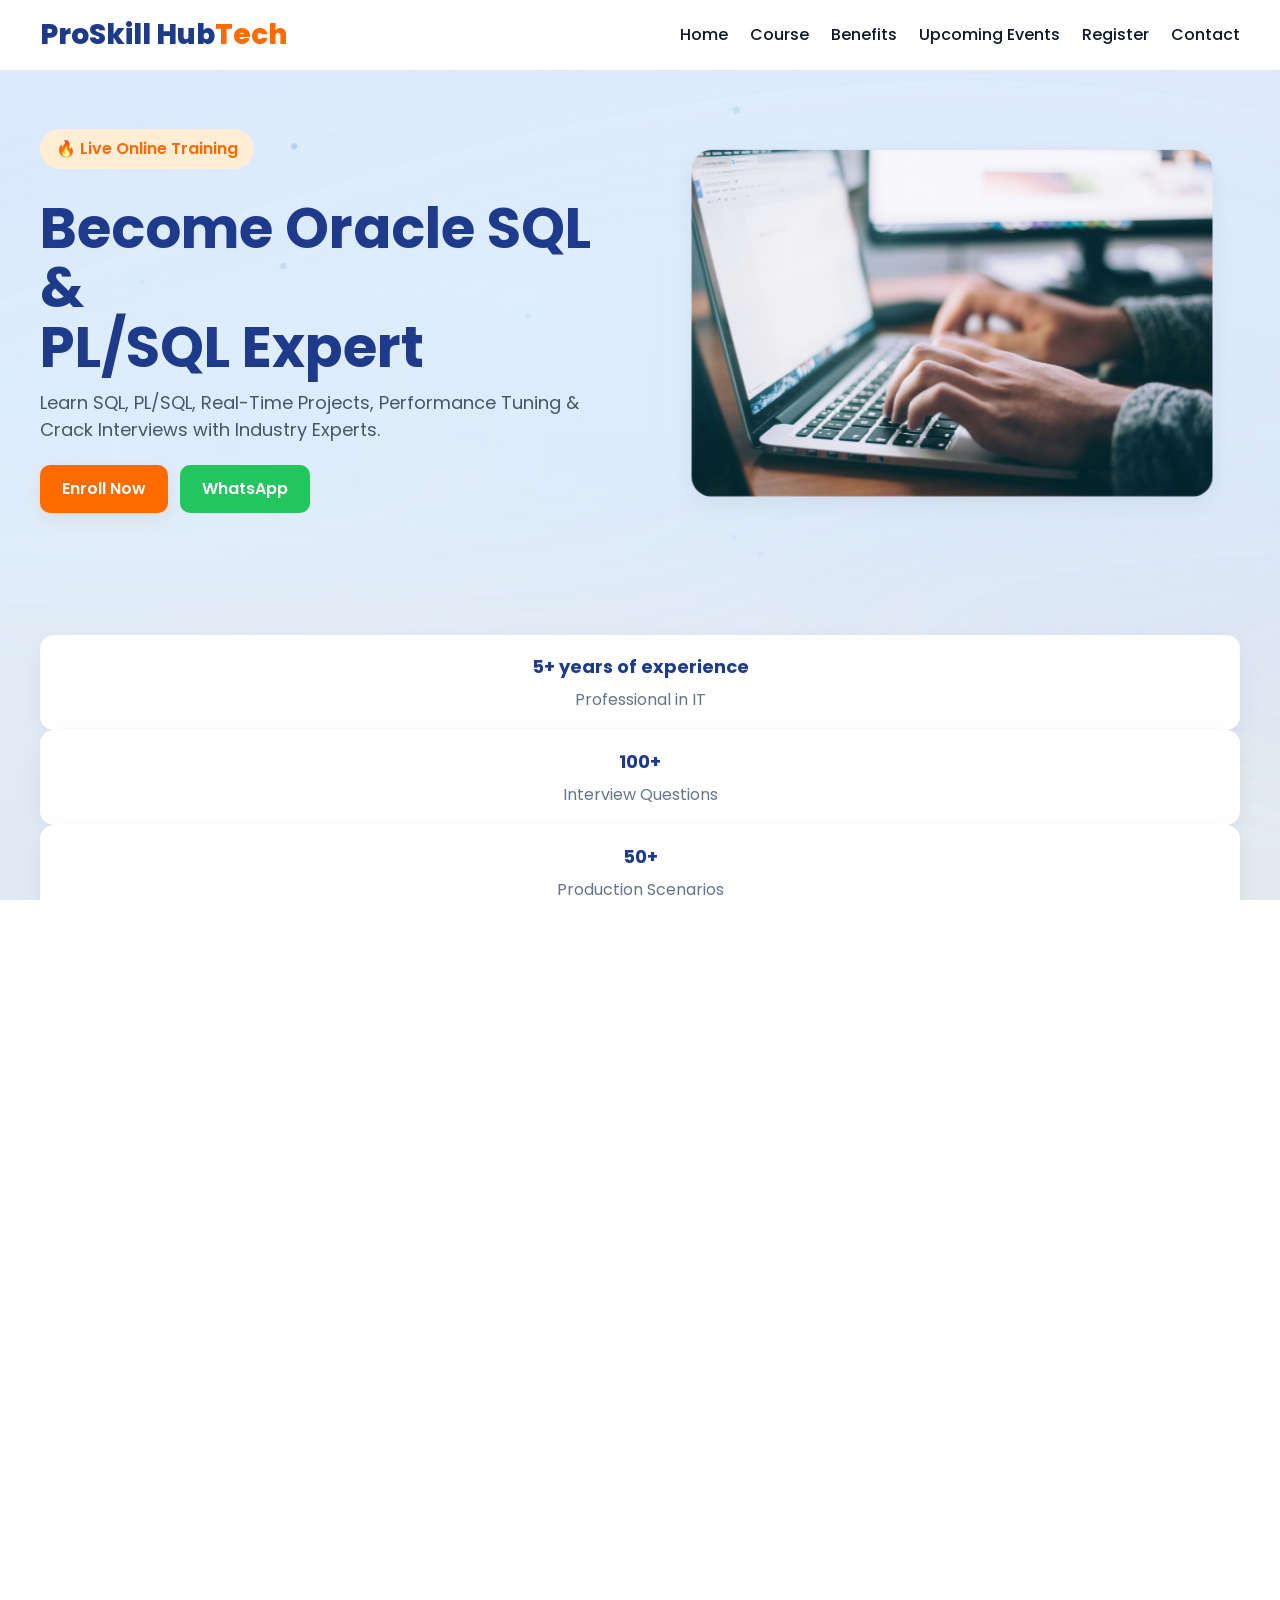
<file: index.html>
<!DOCTYPE html>
<html lang="en">
<head>
  <meta charset="utf-8" />
  <meta name="viewport" content="width=device-width, initial-scale=1" />
  <title>ProSkill Hub Tech - Oracle SQL & PL/SQL Training</title>

  <meta name="description" content="ProSkill Hub Tech - Live Oracle SQL & PL/SQL training, real-time projects, performance tuning, and interview preparation." />
  <meta property="og:title" content="ProSkill Hub Tech - Oracle SQL & PL/SQL Training" />
  <meta property="og:description" content="Live practical training, mock interviews, real-time projects and career guidance." />
  <meta property="og:type" content="website" />

  <!-- Google fonts -->
  <link rel="preconnect" href="https://fonts.googleapis.com">
  <link rel="preconnect" href="https://fonts.gstatic.com" crossorigin>
  <link href="https://fonts.googleapis.com/css2?family=Poppins:wght@300;400;500;600;700;800&display=swap" rel="stylesheet">

  <!-- Link to external CSS -->
  <link rel="stylesheet" href="style.css">
</head>
<body>
  <!-- PASTE THE BACKGROUND VISUALIZATION HERE -->
  <div id="bg-visual" aria-hidden="true">
    <canvas id="bg-canvas"></canvas>
    <svg id="bg-blobs" viewBox="0 0 1200 600" preserveAspectRatio="xMidYMid slice" focusable="false" aria-hidden="true">
      <defs>
        <linearGradient id="bgGrad" x1="0" x2="1">
          <stop offset="0%" stop-color="#e0f2fe" stop-opacity="0.9"/>
          <stop offset="100%" stop-color="#dbeafe" stop-opacity="0.7"/>
        </linearGradient>
        <filter id="blurFilter" x="-20%" y="-20%" width="140%" height="140%">
          <feGaussianBlur stdDeviation="40" />
        </filter>
      </defs>
      <g filter="url(#blurFilter)" opacity="0.9">
        <path class="blob blob-1" d="M1200 200C1100 80 900 40 700 60C500 80 300 160 160 220C40 270 0 360 0 360L1200 360Z" fill="url(#bgGrad)"/>
        <path class="blob blob-2" d="M0 420C120 360 320 320 520 340C720 360 920 420 1100 480L1200 600L0 600Z" fill="#f1f5f9" opacity="0.6"/>
      </g>
    </svg>
  </div>

  <!-- Header / Navbar -->
  <header class="site-header">
    <div class="container header-inner">
      <h2 class="logo">ProSkill Hub<span>Tech</span></h2>

      <button class="nav-toggle" aria-label="Toggle navigation" aria-expanded="false" aria-controls="site-nav-list">
        <span class="hamburger"></span>
      </button>

      <nav class="site-nav" aria-label="Primary">
        <ul id="site-nav-list">
          <li><a href="#home">Home</a></li>
          <li><a href="#course">Course</a></li>
          <li><a href="#benefits">Benefits</a></li>
          <li><a href="#upcoming">Upcoming Events</a></li>
          <li><a href="#register">Register</a></li>
          <li><a href="#contact">Contact</a></li>
        </ul>
      </nav>
    </div>
  </header>

  <!-- Hero -->
  <main>
    <section id="home" class="hero section container">
      <div class="hero-left fade-up">
        <span class="badge">🔥 Live Online Training</span>

        <h1>Become Oracle SQL & <br> PL/SQL Expert</h1>

        <p class="lead">
          Learn SQL, PL/SQL, Real-Time Projects, Performance Tuning & Crack Interviews with Industry Experts.
        </p>

        <div class="buttons">
          <a href="#register" class="btn primary">Enroll Now</a>
          <a href="https://wa.me/917823845505" class="btn whatsapp" target="_blank" rel="noopener">WhatsApp</a>
        </div>
      </div>

      <div class="hero-right fade-up">
        <img src="glenn-carstens-peters-npxXWgQ33ZQ-unsplash.jpg" alt="students learning online">
      </div>
    </section>

    <!-- Stats -->
    <section class="stats-section section container">
      <div class="stat-box fade-up">
        <h3>5+ years of experience</h3>
        <p>Professional in IT</p>
      </div>

      <div class="stat-box fade-up">
        <h3>100+</h3>
        <p>Interview Questions</p>
      </div>

      <div class="stat-box fade-up">
        <h3>50+</h3>
        <p>Production Scenarios</p>
      </div>

      <div class="stat-box fade-up">
        <h3>Call support</h3>
        <p>Support</p>
      </div>
    </section>

    <!-- Course -->
    <section id="course" class="course-section section container">
      <div class="section-title fade-up">
        <h2>Course Topics</h2>
        <p>Industry-ready Oracle SQL & PL/SQL training modules</p>
      </div>

      <div class="course-grid fade-up">
        <div class="course-card">Oracle SQL Fundamentals</div>
        <div class="course-card">Joins & Subqueries</div>
        <div class="course-card">Stored Procedures</div>
        <div class="course-card">Functions & Packages</div>
        <div class="course-card">Triggers</div>
        <div class="course-card">Collections</div>
        <div class="course-card">Bulk Collect & FORALL</div>
        <div class="course-card">Performance Tuning</div>
        <div class="course-card">Debugging</div>
        <div class="course-card">Interview Preparation</div>
      </div>
    </section>

    <!-- Benefits -->
    <section id="benefits" class="benefits-section section container">
      <div class="section-title fade-up">
        <h2>Why Students Join Us?</h2>
      </div>

      <div class="benefits-grid">
        <div class="benefit-card fade-up">
          <div class="icon">💻</div>
          <h3>Live Practical Training</h3>
          <p>Hands-on coding with real-time Oracle projects.</p>
        </div>

        <div class="benefit-card fade-up">
          <div class="icon">🎯</div>
          <h3>Interview Focused</h3>
          <p>Scenario-based interview preparation and mock sessions.</p>
        </div>

        <div class="benefit-card fade-up">
          <div class="icon">📚</div>
          <h3>Assignments</h3>
          <p>Daily practice tasks and SQL challenges.</p>
        </div>

        <div class="benefit-card fade-up">
          <div class="icon">🏆</div>
          <h3>Career Guidance</h3>
          <p>Resume support and career roadmap guidance.</p>
        </div>
      </div>
    </section>

    <!-- Upcoming Events -->
    <section id="upcoming" class="events-section section container">
      <div class="section-title fade-up">
        <h2>Upcoming Events</h2>
        <p>Join our upcoming sessions and workshops — live, hands-on, and interview-focused.</p>
      </div>

      <div class="events-grid" aria-live="polite">
        <article class="event-card cube-card fade-up" tabindex="0" role="article" aria-label="Web Development">
          <div class="cube">
            <div class="face face-front">
              <div class="event-icon">🌐</div>
              <h3>Web Development</h3>
              <p>React, Node.js, and full-stack mastery.</p>
            </div>
          </div>
        </article>

        <article class="event-card cube-card fade-up" tabindex="0" role="article" aria-label="Robotics">
          <div class="cube">
            <div class="face face-front">
              <div class="event-icon">🤖</div>
              <h3>Robotics</h3>
              <p>Automation and embedded control systems.</p>
            </div>
          </div>
        </article>

        <article class="event-card cube-card fade-up" tabindex="0" role="article" aria-label="Data Science">
          <div class="cube">
            <div class="face face-front">
              <div class="event-icon">📊</div>
              <h3>Data Science</h3>
              <p>Data visualization and predictive analytics.</p>
            </div>
          </div>
        </article>

        <article class="event-card cube-card fade-up" tabindex="0" role="article" aria-label="Java and Spring">
          <div class="cube">
            <div class="face face-front">
              <div class="event-icon">☕</div>
              <h3>Java / Spring</h3>
              <p>Core Java, Spring Boot, and backend fundamentals.</p>
            </div>
          </div>
        </article>

        <article class="event-card cube-card fade-up" tabindex="0" role="article" aria-label="Python Scripting">
          <div class="cube">
            <div class="face face-front">
              <div class="event-icon">🐍</div>
              <h3>Python Scripting</h3>
              <p>Automation, scripting, and data tasks with Python.</p>
            </div>
          </div>
        </article>
      </div>
    </section>

    <!-- Registration -->
    <section id="register" class="register-section section container">
      <div class="register-container">
        <div class="trainer-card fade-up">
          <div class="trainer-image">
            <img src="images/sharique.png" alt="Sharique Sheikh">
          </div>

          <div class="trainer-content">
            <span class="trainer-tag">Founder & Trainer</span>

            <h2>Transform Your Career Into Success: Learn Oracle SQL & PL/SQL With Sharique Sheikh!</h2>

            <p>Welcome to <strong>ProSkill Hub Tech</strong>, where students and professionals learn Oracle SQL, PL/SQL, Real-Time Projects, Performance Tuning, and Interview Preparation through practical industry-level training.</p>

            <div class="trainer-points">
              <p>✔ Expert Oracle Training</p>
              <p>✔ Real-Time Production Scenarios</p>
              <p>✔ Mock Interviews & Resume Guidance</p>
              <p>✔ Practical Hands-On Sessions</p>
            </div>
          </div>
        </div>

        <aside class="register-form fade-up">
          <form action="https://formsubmit.co/proskillhubtech@gmail.com" method="POST" class="form">
            <input type="text" name="name" placeholder="Full Name" required autocomplete="name">
            <input type="email" name="email" placeholder="Email Address" required autocomplete="email">
            <input type="tel" name="phone" placeholder="Mobile Number" required autocomplete="tel">

            <select name="experience" required>
              <option value="">Experience Level</option>
              <option>Fresher</option>
              <option>0-2 Years</option>
              <option>2-5 Years</option>
              <option>5+ Years</option>
            </select>

            <textarea name="message" rows="4" placeholder="Your Message"></textarea>

            <button type="submit" class="btn primary">Submit Registration</button>

            <input type="hidden" name="_captcha" value="false">
            <input type="hidden" name="_next" value="https://sharique-code93.github.io/proskillhub-tech/thankyou.html">
          </form>
        </aside>
      </div>
    </section>
  </main>

  <!-- Footer -->
  <footer id="contact" class="site-footer">
    <div class="container footer-inner">
      <div>
        <h3>Contact</h3>
        <p>Email: proskillhubtech@gmail.com</p>
        <p>Phone: +91 7823845505</p>
      </div>

      <div class="footer-links">
        <a href="https://github.com" target="_blank" rel="noopener">GitHub</a>
        <a href="https://linkedin.com" target="_blank" rel="noopener">LinkedIn</a>
        <a href="https://wa.me/917823845505" target="_blank" rel="noopener">WhatsApp</a>
      </div>
    </div>

    <p class="copyright">© 2026 ProSkill Hub Tech. All Rights Reserved.</p>
  </footer>

  <!-- Link to external JS -->
  <script src="script.js"></script>
</body>
</html>
</file>
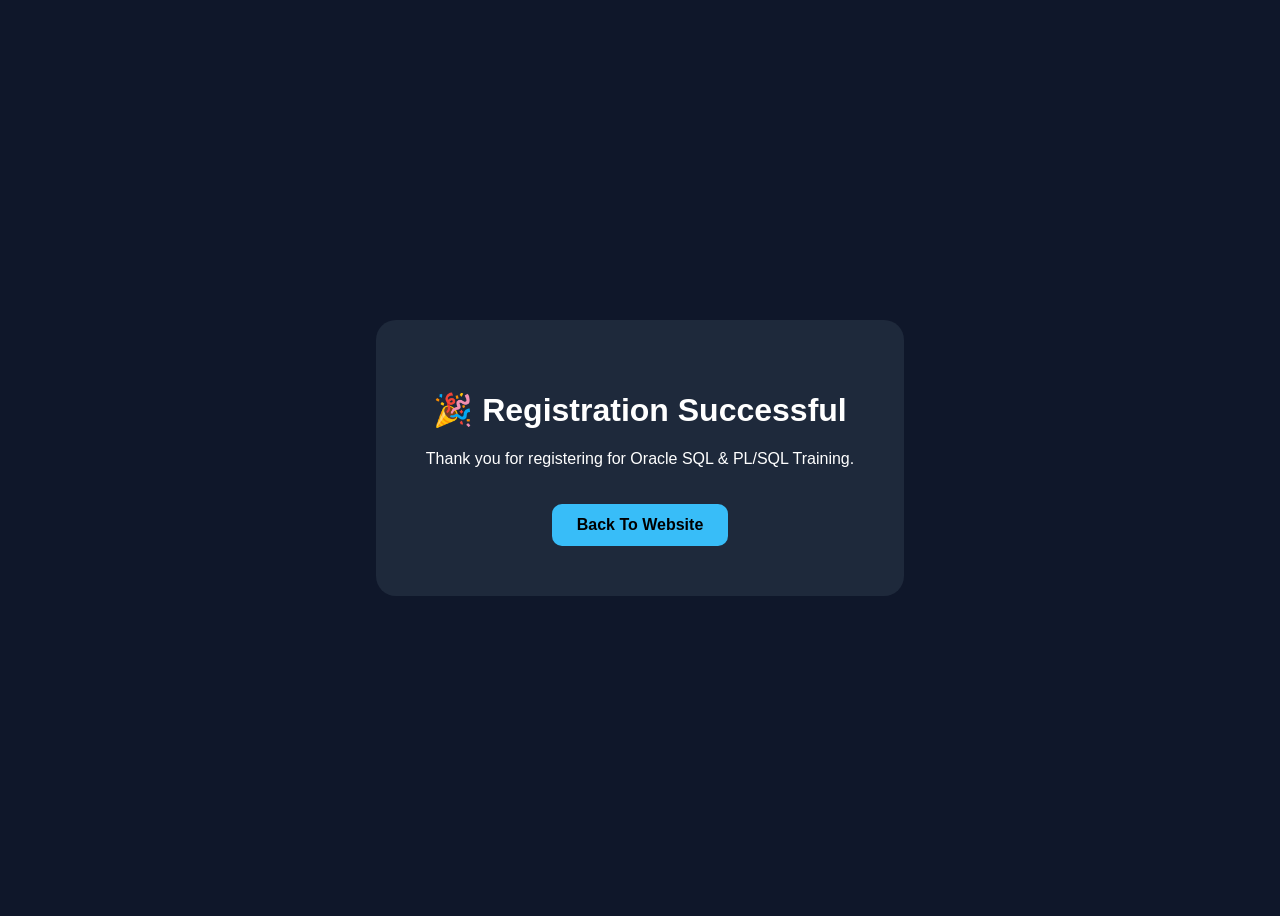
<file: thankyou.html>
<!DOCTYPE html>
<html>
<head>
    <title>Thank You</title>

    <style>
        body{
            font-family:Arial;
            background:#0f172a;
            color:white;
            display:flex;
            justify-content:center;
            align-items:center;
            height:100vh;
            text-align:center;
        }

        .box{
            background:#1e293b;
            padding:50px;
            border-radius:20px;
        }

        a{
            display:inline-block;
            margin-top:20px;
            padding:12px 25px;
            background:#38bdf8;
            color:black;
            text-decoration:none;
            border-radius:10px;
            font-weight:bold;
        }
    </style>
</head>

<body>

    <div class="box">

        <h1>🎉 Registration Successful</h1>

        <p>
            Thank you for registering for Oracle SQL & PL/SQL Training.
        </p>

        <a href="index.html">
            Back To Website
        </a>

    </div>

</body>
</html>
</file>
<file: style.css>
:root{
  --primary:#1e3a8a;
  --secondary:#ff6b00;
  --accent:#22c55e;
  --light:#f8fafc;
  --dark:#0f172a;
  --container:1200px;
  --gutter:20px;
  --card-radius:14px;
  --shadow-1: 0 8px 24px rgba(2,6,23,0.06);
}

/* Reset and base */
*{box-sizing:border-box;margin:0;padding:0}
html,body{height:100%}
html{scroll-behavior:smooth}
body{
  font-family:'Poppins',sans-serif;
  color:#1e293b;
  background:linear-gradient(-45deg,#e0f2fe,#f8fafc,#e2e8f0,#dbeafe);
  background-size:400% 400%;
  animation:gradientMove 12s ease infinite;
  -webkit-font-smoothing:antialiased;
  -moz-osx-font-smoothing:grayscale;
  line-height:1.5;
  -webkit-text-size-adjust:100%;
  overflow-x:hidden;
}

/* Background animation */
@keyframes gradientMove{
  0%{background-position:0% 50%}
  50%{background-position:100% 50%}
  100%{background-position:0% 50%}
}

/* Layout helpers */
.container{max-width:var(--container);margin:0 auto;padding:0 var(--gutter)}
.section{padding:64px 0}
img{max-width:100%;height:auto;display:block}

/* Header */
header{background:#fff;position:sticky;top:0;z-index:999;border-bottom:1px solid #e5e7eb}
.header-inner{display:flex;align-items:center;justify-content:space-between;padding:14px 0;gap:12px}
.logo{font-size:clamp(20px,2.2vw,28px);font-weight:800;color:var(--primary)}
.logo span{color:var(--secondary)}

/* Nav */
nav{display:flex;align-items:center}
nav ul{display:flex;gap:22px;list-style:none}
nav a{text-decoration:none;color:var(--dark);font-weight:500;transition:color .18s}
nav a:hover{color:var(--secondary)}

/* Mobile toggle */
.nav-toggle{display:none;background:transparent;border:0;cursor:pointer;padding:8px}
.hamburger{width:26px;height:2px;background:#111;display:block;position:relative}
.hamburger::before,.hamburger::after{content:"";position:absolute;left:0;width:26px;height:2px;background:#111;transition:transform .25s}
.hamburger::before{top:-8px}
.hamburger::after{top:8px}

/* HERO: layout + spacing improvements */
.hero{
  display:flex;
  gap:36px;
  align-items:center;
  padding:48px 0;
  /* ensure hero never overflows */
  min-height: calc(60vh - 40px);
}
.hero-left{flex:1;min-width:0;padding-right:12px}
.hero-right{flex:1;display:flex;justify-content:center;min-width:0;align-items:center;position:relative;overflow:visible}
.hero-right img{
  max-width:520px;
  width:100%;
  border-radius:20px;
  object-fit:cover;
  box-shadow:var(--shadow-1);
  transform-origin:center center;
  will-change:transform,opacity;
  transition:transform .9s cubic-bezier(.2,.9,.3,1),opacity .9s ease;
}

/* Badge & typography */
.badge{display:inline-block;background:#ffedd5;color:var(--secondary);padding:8px 16px;border-radius:999px;font-weight:600;margin-bottom:18px}
h1{font-size:clamp(28px,5vw,56px);line-height:1.06;color:var(--primary);margin:12px 0}
.lead{font-size:clamp(15px,1.6vw,18px);color:#475569;margin-bottom:22px}
.buttons{display:flex;gap:12px;flex-wrap:wrap}
.btn{display:inline-block;padding:12px 22px;border-radius:10px;text-decoration:none;font-weight:600;transition:transform .18s,background .18s}
.primary{background:var(--secondary);color:#fff;box-shadow:0 6px 18px rgba(255,107,0,0.12)}
.primary:hover{transform:translateY(-3px);background:#e55a00}
.whatsapp{background:var(--accent);color:#fff}
.whatsapp:hover{transform:translateY(-3px);background:#16a34a}

/* CTA pulse (subtle) */
.btn.primary.pulse{
  animation:ctaPulse 2.8s ease-in-out infinite;
}
@keyframes ctaPulse{
  0%{box-shadow:0 6px 18px rgba(255,107,0,0.12);transform:translateY(0)}
  50%{box-shadow:0 18px 40px rgba(255,107,0,0.12);transform:translateY(-4px)}
  100%{box-shadow:0 6px 18px rgba(255,107,0,0.12);transform:translateY(0)}
}

/* Stats */
.stats-grid{display:grid;grid-template-columns:repeat(4,1fr);gap:18px;padding:20px 0}
.stat-box{background:#fff;padding:18px;border-radius:var(--card-radius);text-align:center;box-shadow:var(--shadow-1);transition:transform .2s}
.stat-box:hover{transform:translateY(-6px)}
.stat-box h3{color:var(--primary);font-size:18px;margin-bottom:8px}
.stat-box p{color:#64748b}

/* Section title */
.section-title{text-align:center;margin-bottom:28px}
.section-title h2{font-size:clamp(22px,3.2vw,42px);color:var(--primary);margin-bottom:8px}
.section-title p{color:#64748b}

/* Course grid */
.course-grid{display:grid;grid-template-columns:repeat(auto-fit,minmax(220px,1fr));gap:18px}
.course-card{background:#fff;padding:18px;border-radius:14px;text-align:center;font-weight:600;box-shadow:0 10px 25px rgba(0,0,0,.05);transition:transform .18s}
.course-card:hover{transform:translateY(-6px)}

/* Benefits */
.benefits-grid{display:grid;grid-template-columns:repeat(auto-fit,minmax(220px,1fr));gap:18px}
.benefit-card{background:#fff;padding:22px;border-radius:14px;text-align:center;box-shadow:0 10px 25px rgba(0,0,0,.05);transition:transform .18s}
.benefit-card:hover{transform:translateY(-6px)}
.icon{font-size:36px;margin-bottom:12px}
.benefit-card h3{color:var(--primary);margin-bottom:8px}
.benefit-card p{color:#64748b}

/* Register area */
.register-grid{display:grid;grid-template-columns:1fr minmax(280px,420px);gap:24px;align-items:start}
.trainer-card{display:flex;gap:18px;background:#fff;padding:18px;border-radius:14px;box-shadow:var(--shadow-1);align-items:center;min-width:0}
.trainer-image img{width:100%;max-width:260px;border-radius:12px;object-fit:cover;box-shadow:0 12px 30px rgba(0,0,0,.12)}
.trainer-content{flex:1;min-width:0}
.trainer-tag{display:inline-block;background:#dbeafe;color:var(--primary);padding:8px 14px;border-radius:999px;font-weight:600;margin-bottom:12px}
.trainer-content h2{font-size:clamp(18px,2.6vw,32px);color:var(--primary);margin:10px 0}
.trainer-content p{color:#475569;font-size:15px;margin-bottom:10px}
.trainer-points p{font-size:15px;font-weight:500;margin-bottom:8px}

/* Form */
.form-card{background:#fff;padding:18px;border-radius:12px;box-shadow:var(--shadow-1)}
.form-card form{display:flex;flex-direction:column;gap:10px}
.form-card input,.form-card select,.form-card textarea{
  padding:12px;border-radius:8px;border:1px solid #e6e9ef;font-size:15px;width:100%;min-width:0;
}
.form-card input:focus,.form-card select:focus,.form-card textarea:focus{border-color:var(--primary);box-shadow:0 6px 18px rgba(30,58,138,.06)}
.form-card button{padding:12px 18px;border-radius:10px;border:0;background:var(--secondary);color:#fff;font-weight:700;cursor:pointer}

/* Footer */
footer{padding:28px 0;background:transparent;border-top:1px solid rgba(15,23,42,.04)}
.footer-inner{display:flex;justify-content:space-between;gap:20px;align-items:center;flex-wrap:wrap}
.footer-inner .contact{min-width:0}
.footer-inner p{color:#475569}
.footer-links{display:flex;gap:12px;align-items:center}
.footer-links a{color:var(--dark);text-decoration:none;font-weight:600}
.footer-links a:hover{color:var(--secondary)}
.copyright{color:#64748b;margin-top:12px;text-align:center}

/* Fade-up animation + stagger helpers */
.fade-up{opacity:0;transform:translateY(18px);transition:opacity .6s ease,transform .6s ease}
.fade-up.show{opacity:1;transform:none}
.fade-up.stagger-1{transition-delay:0.08s}
.fade-up.stagger-2{transition-delay:0.16s}
.fade-up.stagger-3{transition-delay:0.24s}

/* Parallax helper for hero image (subtle) */
.hero-right.parallax img{transform:translateY(0) scale(1)}
.hero-right.parallax.show img{transform:translateY(-8px) scale(1.02)}

/* Prevent long text overflow */
.prevent-overflow{overflow-wrap:break-word;word-break:break-word;hyphens:auto}

/* Responsive */
@media (max-width:1024px){
  .stats-grid{grid-template-columns:repeat(2,1fr)}
  .register-grid{grid-template-columns:1fr 360px}
  .hero{min-height:50vh}
}

@media (max-width:768px){
  .nav-toggle{display:block}
  nav{position:fixed;inset:0;top:64px;background:rgba(255,255,255,.98);backdrop-filter:blur(6px);transform:translateY(-120%);transition:transform .28s;display:block;padding:0}
  nav ul{flex-direction:column;padding:28px;gap:18px}
  nav.open{transform:translateY(0)}
  .nav-toggle.open .hamburger{background:transparent}
  .nav-toggle.open .hamburger::before{transform:translateY(8px) rotate(45deg)}
  .nav-toggle.open .hamburger::after{transform:translateY(-8px) rotate(-45deg)}

  .hero{flex-direction:column;align-items:flex-start;padding:28px 0}
  .hero-right{width:100%}
  .hero-right img{max-width:420px;border-radius:16px}
  .stats-grid{grid-template-columns:repeat(2,1fr)}
  .register-grid{grid-template-columns:1fr;gap:18px}
  .trainer-card{flex-direction:column;text-align:center;padding:16px}
  .trainer-image img{max-width:220px;margin:0 auto}
  .section{padding:36px 0}
  .footer-inner{flex-direction:column;align-items:flex-start}
  .footer-inner .footer-links{margin-top:12px}
}

/* Reduced motion */
@media (prefers-reduced-motion: reduce){
  .fade-up{transition:none;opacity:1;transform:none}
  .btn.primary.pulse{animation:none}
  .hero-right img{transition:none}
}


/* =========================
   Upcoming Events: cube cards + sliding reveal (DE-DUPED)
   ========================= */

.events-section { padding-top: 36px; padding-bottom: 56px; }
.events-grid {
  display: grid;
  grid-template-columns: repeat(4, 1fr);
  gap: 18px;
  align-items: stretch;
  margin-top: 18px;
}

/* Make grid responsive */
@media (max-width: 1024px) {
  .events-grid { grid-template-columns: repeat(3, 1fr); }
}
@media (max-width: 768px) {
  .events-grid { grid-template-columns: repeat(2, 1fr); }
}
@media (max-width: 420px) {
  .events-grid { grid-template-columns: 1fr; }
}

/* Card base */
.event-card {
  background: linear-gradient(180deg, #ffffff 0%, #fbfdff 100%);
  border-radius: 14px;
  box-shadow: 0 12px 30px rgba(2,6,23,0.06);
  min-height: 160px;
  display: flex;
  align-items: center;
  justify-content: center;
  padding: 18px;
  transform-style: preserve-3d;
  perspective: 900px;
  transition: transform .36s cubic-bezier(.2,.9,.3,1), box-shadow .28s;
  will-change: transform, opacity;
  outline: none;
}

/* Cube wrapper */
.cube {
  width: 100%;
  height: 100%;
  transform-style: preserve-3d;
  transition: transform .5s cubic-bezier(.2,.9,.3,1);
  display:flex;
  align-items:center;
  justify-content:center;
}

/* Face */
.face {
  backface-visibility: hidden;
  transform: translateZ(0);
  text-align: center;
  padding: 8px;
}
.face h3 { color: var(--primary); margin: 8px 0; font-size: 18px; }
.face p { color: #64748b; font-size: 14px; margin: 0; }

/* Icon */
.event-icon { font-size: 36px; margin-bottom: 8px; }

/* Hover / focus 3D tilt */
.event-card:hover .cube,
.event-card:focus .cube,
.event-card:focus-visible .cube {
  transform: rotateX(6deg) rotateY(-8deg) translateZ(6px) scale(1.01);
}
.event-card:hover,
.event-card:focus,
.event-card:focus-visible {
  transform: translateY(-6px);
  box-shadow: 0 22px 48px rgba(2,6,23,0.10);
}

/* Sliding reveal animation (from left/right with slight rotate) */
.event-card {
  opacity: 0;
  transform: translateY(18px) translateX(0) rotateX(0deg);
}
.event-card.slide-in {
  opacity: 1;
  transform: translateY(0) translateX(0) rotateX(0deg);
  transition: transform .6s cubic-bezier(.2,.9,.3,1), opacity .6s ease;
}

/* Directional slide helpers (JS will add stagger and direction classes) */
.event-card.dir-left { transform: translateX(-28px) rotateY(6deg); }
.event-card.dir-right { transform: translateX(28px) rotateY(-6deg); }
.event-card.dir-left.slide-in,
.event-card.dir-right.slide-in { transform: translateX(0) rotateY(0deg); }

/* Stagger delays for events (safe up to 8) */
.event-card.stagger-1 { transition-delay: 0.06s; }
.event-card.stagger-2 { transition-delay: 0.12s; }
.event-card.stagger-3 { transition-delay: 0.18s; }
.event-card.stagger-4 { transition-delay: 0.24s; }
.event-card.stagger-5 { transition-delay: 0.30s; }
.event-card.stagger-6 { transition-delay: 0.36s; }
.event-card.stagger-7 { transition-delay: 0.42s; }
.event-card.stagger-8 { transition-delay: 0.48s; }

/* Ensure keyboard focus visible */
.event-card:focus-visible {
  box-shadow: 0 0 0 4px rgba(30,58,138,0.08);
  border-radius: 14px;
}

/* Small visual tweak for long text */
.events-grid .face p { min-height: 40px; }

/* Reduced motion: disable transforms and transitions */
@media (prefers-reduced-motion: reduce) {
  .event-card, .cube { transition: none !important; transform: none !important; opacity: 1 !important; }
}

/* =========================
   Background visualization
   ========================= */

#bg-visual {
  position: fixed;
  inset: 0;
  z-index: 0; /* behind header/content which use higher z-index */
  pointer-events: none; /* non-interactive */
  overflow: hidden;
}

/* Canvas covers full viewport */
#bg-canvas {
  position: absolute;
  inset: 0;
  width: 100%;
  height: 100%;
  display: block;
  transform: translateZ(0); /* promote to its own layer */
  will-change: transform, opacity;
  opacity: 0.9;
}

/* SVG blobs sit above canvas but behind content */
#bg-blobs {
  position: absolute;
  inset: 0;
  width: 120%;
  height: 120%;
  left: -10%;
  top: -6%;
  z-index: 1;
  mix-blend-mode: screen;
  pointer-events: none;
  opacity: 0.85;
}

/* Slight dark overlay to improve contrast for text */
#bg-visual::after {
  content: "";
  position: absolute;
  inset: 0;
  background: linear-gradient(180deg, rgba(255,255,255,0.02), rgba(15,23,42,0.02));
  z-index: 2;
  pointer-events: none;
}

/* Ensure main content sits above the visualization */
header, main, footer, .site-header, .site-footer {
  position: relative;
  z-index: 10;
}

/* Reduced motion: disable canvas animation and keep static subtle blur */
@media (prefers-reduced-motion: reduce) {
  #bg-canvas { opacity: 0.6; }
  #bg-blobs { transition: none; transform: none; }

  /* ===== REGISTER SECTION (ADDED - DO NOT MODIFY ABOVE CSS) ===== */

.register-container {
  display: grid;
  grid-template-columns: 1fr minmax(300px, 420px);
  gap: 24px;
  align-items: stretch;
}

/* Trainer Card (match your design system) */
.register-container .trainer-card {
  display: flex;
  gap: 18px;
  background: #fff;
  padding: 18px;
  border-radius: var(--card-radius);
  box-shadow: var(--shadow-1);
  align-items: center;
  min-width: 0;
}

.register-container .trainer-image img {
  width: 100%;
  max-width: 240px;
  border-radius: 12px;
  object-fit: cover;
  box-shadow: 0 12px 30px rgba(0,0,0,.12);
}

.register-container .trainer-content {
  flex: 1;
}

.register-container .trainer-tag {
  display: inline-block;
  background: #dbeafe;
  color: var(--primary);
  padding: 6px 12px;
  border-radius: 999px;
  font-weight: 600;
  margin-bottom: 10px;
}

.register-container .trainer-content h2 {
  font-size: clamp(18px,2.5vw,30px);
  color: var(--primary);
  margin: 10px 0;
}

.register-container .trainer-content p {
  color: #475569;
  font-size: 15px;
}

.register-container .trainer-points p {
  font-size: 14px;
  margin: 6px 0;
}

/* ===== FORM STYLE (YOUR HTML CLASS BASED) ===== */

.register-form {
  background: #fff;
  padding: 22px;
  border-radius: var(--card-radius);
  box-shadow: var(--shadow-1);
}

.register-form .form {
  display: flex;
  flex-direction: column;
  gap: 12px;
}

.register-form input,
.register-form select,
.register-form textarea {
  width: 100%;
  padding: 12px;
  border-radius: 8px;
  border: 1px solid #e5e7eb;
  font-size: 14px;
  outline: none;
  transition: 0.3s;
}

/* Focus */
.register-form input:focus,
.register-form select:focus,
.register-form textarea:focus {
  border-color: var(--primary);
  box-shadow: 0 6px 18px rgba(30,58,138,0.08);
}

/* Button (reuse your theme) */
.register-form .btn.primary {
  background: var(--secondary);
  color: #fff;
  border: none;
  padding: 14px;
  border-radius: 10px;
  font-weight: 700;
  cursor: pointer;
}

.register-form .btn.primary:hover {
  transform: translateY(-2px);
  background: #e55a00;
}

/* ===== MOBILE FIX ===== */

@media (max-width: 768px) {

  .register-container {
    grid-template-columns: 1fr;
  }

  .register-container .trainer-card {
    flex-direction: column;
    text-align: center;
  }

  .register-container .trainer-image img {
    max-width: 200px;
    margin: 0 auto;
  }

  .register-form {
    width: 100%;
  }

}



  
}
</file>
